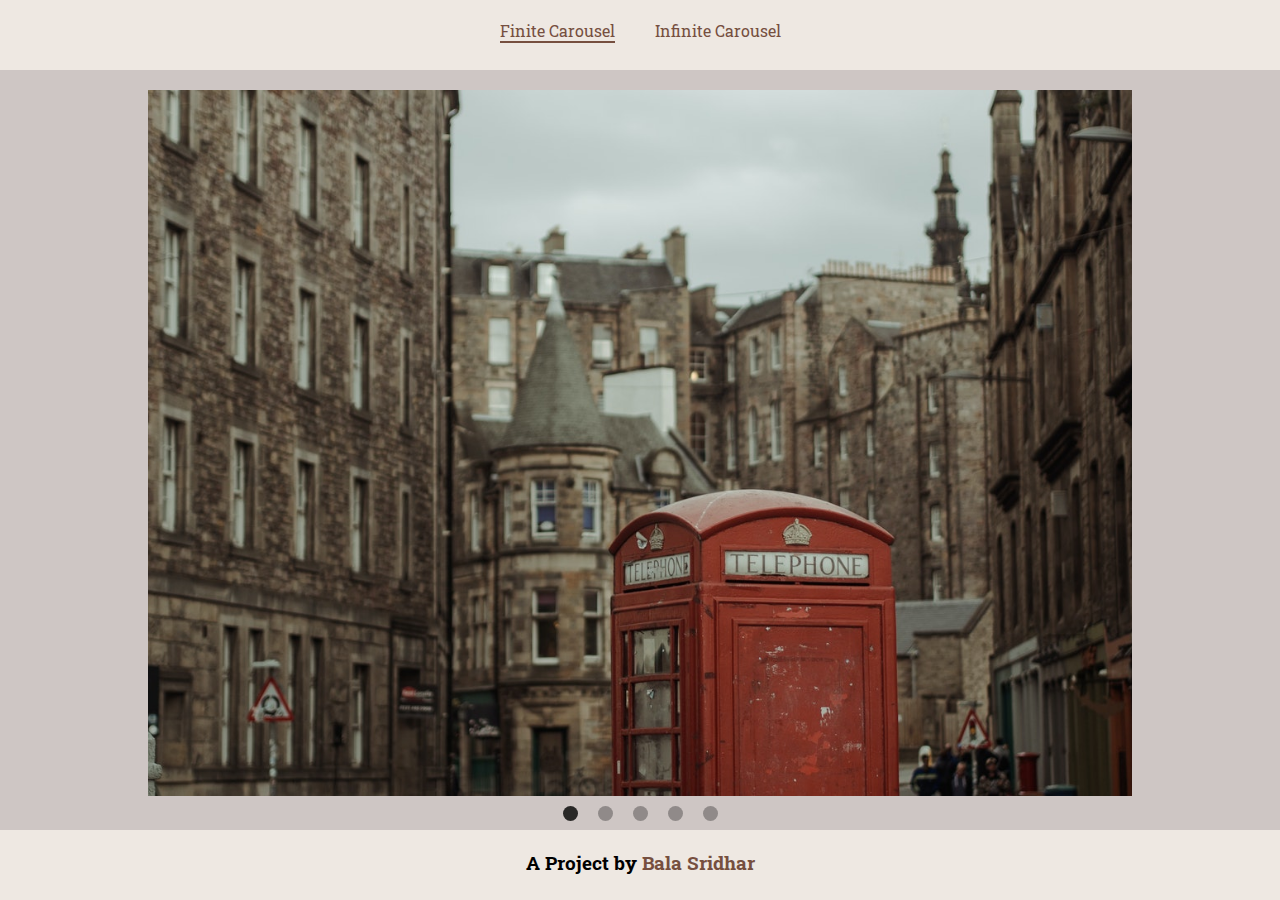
<file: index.html>
<!DOCTYPE html>
<html lang="en">
<head>
    <meta charset="UTF-8">
    <meta http-equiv="X-UA-Compatible" content="IE=edge">
    <meta name="viewport" content="width=device-width, initial-scale=1.0">
    <link rel="stylesheet" href="css/carousel.css">
    <link rel="stylesheet" href="css/index.css">
    <link rel="stylesheet" href="https://cdnjs.cloudflare.com/ajax/libs/font-awesome/5.15.3/css/all.min.css" integrity="sha512-iBBXm8fW90+nuLcSKlbmrPcLa0OT92xO1BIsZ+ywDWZCvqsWgccV3gFoRBv0z+8dLJgyAHIhR35VZc2oM/gI1w==" crossorigin="anonymous" referrerpolicy="no-referrer" />
    <title>Image Carousel</title>
</head>
<body>
    <div class="navbar">
        <ul>
            <li><a href="index.html" class="active">Finite Carousel</a></li>
            <li><a href="infintite.html">Infinite Carousel</a></li>
        </ul>
    </div>

    <div class="carousel-container">
        <div class="carousel">
            <button class="carousel__button carousel__button--left is-hidden">
                <i class="fas fa-angle-left"></i>
            </button>
            <div class="carousel__track-container">
                <ul class="carousel__track">
                    <li class="carousel__slide current-slide">
                        <img class="carousel__image" src="images/slide1.jpg" alt="Slider Image">
                    </li>
                    <li class="carousel__slide">
                        <img class="carousel__image" src="images/slide2.jpg" alt="Slider Image">
                    </li>
                    <li class="carousel__slide">
                        <img class="carousel__image" src="images/slide3.jpg" alt="Slider Image">
                    </li>
                    <li class="carousel__slide">
                        <img class="carousel__image" src="images/slide4.jpg" alt="Slider Image">
                    </li>
                    <li class="carousel__slide">
                        <img class="carousel__image" src="images/slide5.jpg" alt="Slider Image">
                    </li>
                </ul>
            </div>
            <button class="carousel__button carousel__button--right">
                <i class="fas fa-angle-right"></i>
            </button>

            <div class="carousel__nav">
                <button class="carousel__indicator current-slide"></button>
                <button class="carousel__indicator"></button>
                <button class="carousel__indicator"></button>
                <button class="carousel__indicator"></button>
                <button class="carousel__indicator"></button>
            </div>
        </div>
    </div>

    <h3 class="footer">A Project by <a href="https://github.com/Bala-Sridhar-S" target="_blank">Bala Sridhar</a> </h3>

    <script src="js/finite.js"></script>
</body>
</html>
</file>
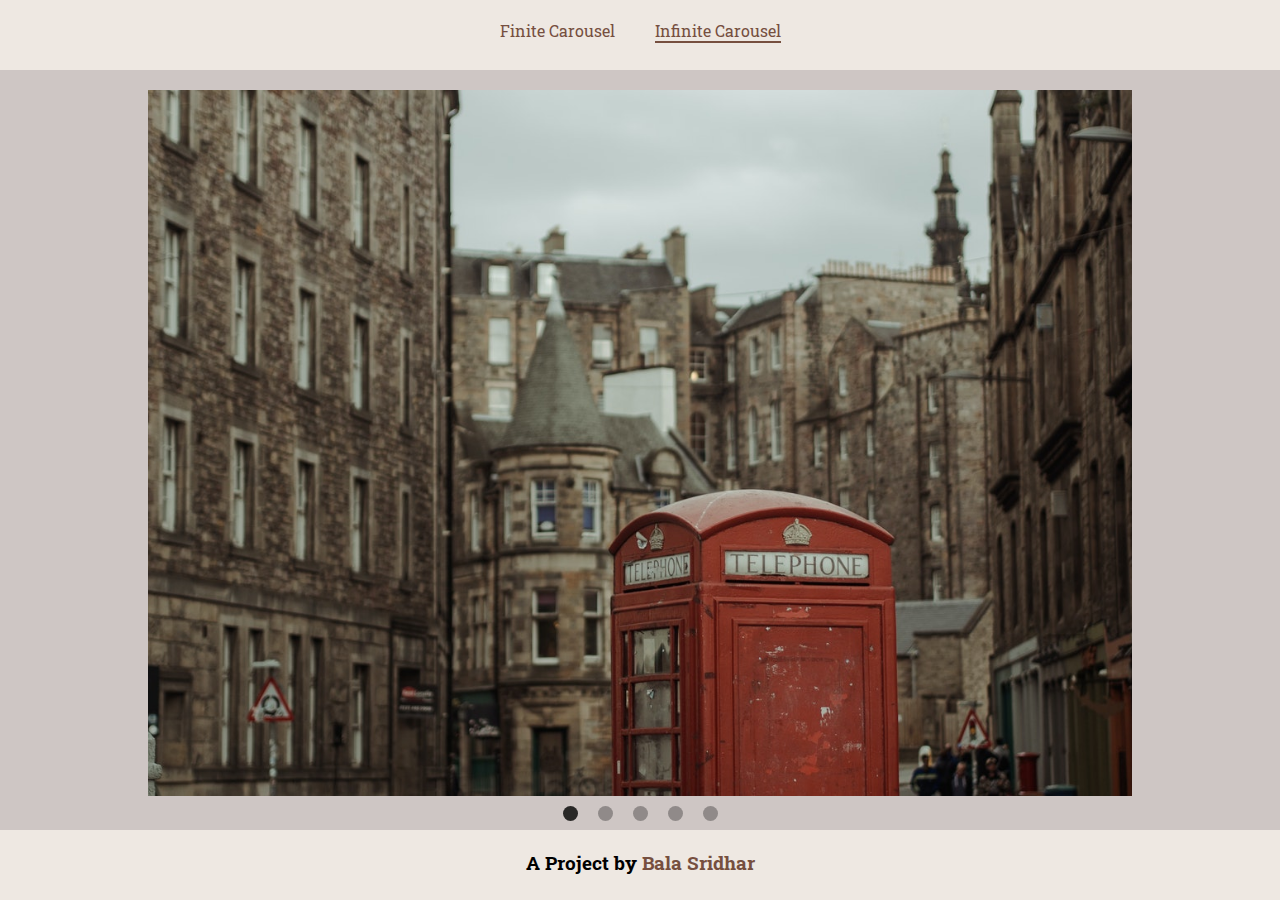
<file: infintite.html>
<!DOCTYPE html>
<html lang="en">
<head>
    <meta charset="UTF-8">
    <meta http-equiv="X-UA-Compatible" content="IE=edge">
    <meta name="viewport" content="width=device-width, initial-scale=1.0">
    <link rel="stylesheet" href="css/carousel.css">
    <link rel="stylesheet" href="css/index.css">
    <link rel="stylesheet" href="https://cdnjs.cloudflare.com/ajax/libs/font-awesome/5.15.3/css/all.min.css" integrity="sha512-iBBXm8fW90+nuLcSKlbmrPcLa0OT92xO1BIsZ+ywDWZCvqsWgccV3gFoRBv0z+8dLJgyAHIhR35VZc2oM/gI1w==" crossorigin="anonymous" referrerpolicy="no-referrer" />
    <title>Image Carousel</title>
</head>
<body>
    <div class="navbar">
        <ul>
            <li><a href="index.html">Finite Carousel</a></li>
            <li><a href="infintite.html" class="active">Infinite Carousel</a></li>
        </ul>
    </div>
    
    <div class="carousel-container">
        <div class="carousel">
            <button class="carousel__button carousel__button--left">
                <i class="fas fa-angle-left"></i>
            </button>
            <div class="carousel__track-container">
                <ul class="carousel__track">
                    <li class="carousel__slide" id="lastClone">
                        <img class="carousel__image" src="images/slide5.jpg" alt="Slider Image">
                    </li>
                    <li class="carousel__slide current-slide">
                        <img class="carousel__image" src="images/slide1.jpg" alt="Slider Image">
                    </li>
                    <li class="carousel__slide">
                        <img class="carousel__image" src="images/slide2.jpg" alt="Slider Image">
                    </li>
                    <li class="carousel__slide">
                        <img class="carousel__image" src="images/slide3.jpg" alt="Slider Image">
                    </li>
                    <li class="carousel__slide">
                        <img class="carousel__image" src="images/slide4.jpg" alt="Slider Image">
                    </li>
                    <li class="carousel__slide">
                        <img class="carousel__image" src="images/slide5.jpg" alt="Slider Image">
                    </li>
                    <li class="carousel__slide" id="firstClone">
                        <img class="carousel__image" src="images/slide1.jpg" alt="Slider Image">
                    </li>
                </ul>
            </div>
            <button class="carousel__button carousel__button--right">
                <i class="fas fa-angle-right"></i>
            </button>

            <div class="carousel__nav">
                <button class="carousel__indicator current-slide"></button>
                <button class="carousel__indicator"></button>
                <button class="carousel__indicator"></button>
                <button class="carousel__indicator"></button>
                <button class="carousel__indicator"></button>
            </div>
        </div>
    </div>

    <h3 class="footer">A Project by <a href="https://github.com/Bala-Sridhar-S" target="_blank">Bala Sridhar</a> </h3>

    <script src="js/infinite.js"></script>
</body>
</html>
</file>
<file: css/carousel.css>
.carousel{
    height: calc(100vh - 140px);
    padding: 20px;
    width: 80%;
    margin: 0 auto;
    position: relative;
}

.carousel__track-container{
    background-color: lightgreen;
    height: 98%;
    position: relative;
    overflow: hidden;
}

.carousel__track{
    list-style: none;
    position: relative;
    height: 100%;
}

.carousel__slide{
    position: absolute;
    top: 0;
    left: 0;
    width: 100%;
    height: 100%;
}

.carousel__image{
    width: 100%;
    height: 100%;
    object-fit: cover;
}

.carousel__button{
    position: absolute;
    top: 50%;
    transform: translate(0, -50%);
    font-size: 3rem;
    background: transparent;
    border: 0;
    cursor: pointer;
}

.carousel__button--left{
    left: -40px;
}

.carousel__button--right{
    right: -40px;
}

.carousel__nav{
    padding: 10px 0;
    display: flex;
    justify-content: center;
}

.carousel__indicator{
    border: 0;
    width: 15px;
    height: 15px;
    border-radius: 50%;
    background-color: rgba(0, 0, 0, 0.3);
    margin: 0 10px;
    cursor: pointer;
}

.current-slide{
    background-color: rgba(0, 0, 0, 0.8);
}

.is-hidden{
    display: none;
}
</file>
<file: css/index.css>
@import url('https://fonts.googleapis.com/css2?family=Roboto+Slab:wght@400;500&display=swap');

:root{
    --clr-primary: #eee8e2;
    --clr-secondary: #cec6c4;
    --text-primary: #764f3f;
}

*{
    margin: 0;
    padding: 0;
    box-sizing: border-box;
}

body{
    font-family: 'Roboto Slab', serif;
    background-color: var(--clr-secondary);
    text-align: center;
    height: 100vh;
    width: 100vw;
    overflow-x: hidden;
}

.navbar{
    width: 100%;
    height: 70px;
    background-color: var(--clr-primary);
    padding: 20px 10px;
}

.navbar ul{
    display: flex;
    justify-content: center;
    align-items: center;
    list-style: none;
}

.navbar ul li{
    padding: 0 20px;
}

.navbar ul li a, .footer a{
    text-decoration: none;
    color: var(--text-primary);
}

.navbar ul li a:hover,
.footer a:hover{
    border-bottom: 2px solid var(--text-primary);
}

.active{
    border-bottom: 2px solid var(--text-primary);
}

.footer{
    width: 100%;
    height: 70px;
    background-color: var(--clr-primary);
    padding: 20px 10px;
}

.carousel-container{
    width: 100%;
    max-width: 1920px;
    margin: 0 auto;
}

/* Media Queries */
/* Screen width less than 768px */
@media screen and (max-width: 768px) {
    .carousel{
        width: 90%;
    }
    
    .carousel__button--left{
        left: -20px;
    }
    
    .carousel__button--right{
        right: -20px;
    }
}

/* Screen width less than 480px */
@media screen and (max-width: 480px) {
    .carousel{
        width: 90%;
    }
    
    .carousel__button{
        font-size: 2.5rem;
    }

    .carousel__button--left{
        left: -10px;
    }
    
    .carousel__button--right{
        right: -10px;
    }

    .carousel__indicator{
        width: 12px;
        height: 12px;
    }
}

/* Screen width less than 340px */
@media screen and (max-width: 340px) {
    .navbar{
        padding: 0 10px;
    }

    .navbar ul{
        flex-direction: column;
    }

    .navbar ul li{
        padding: 6px;
    }
}
</file>
